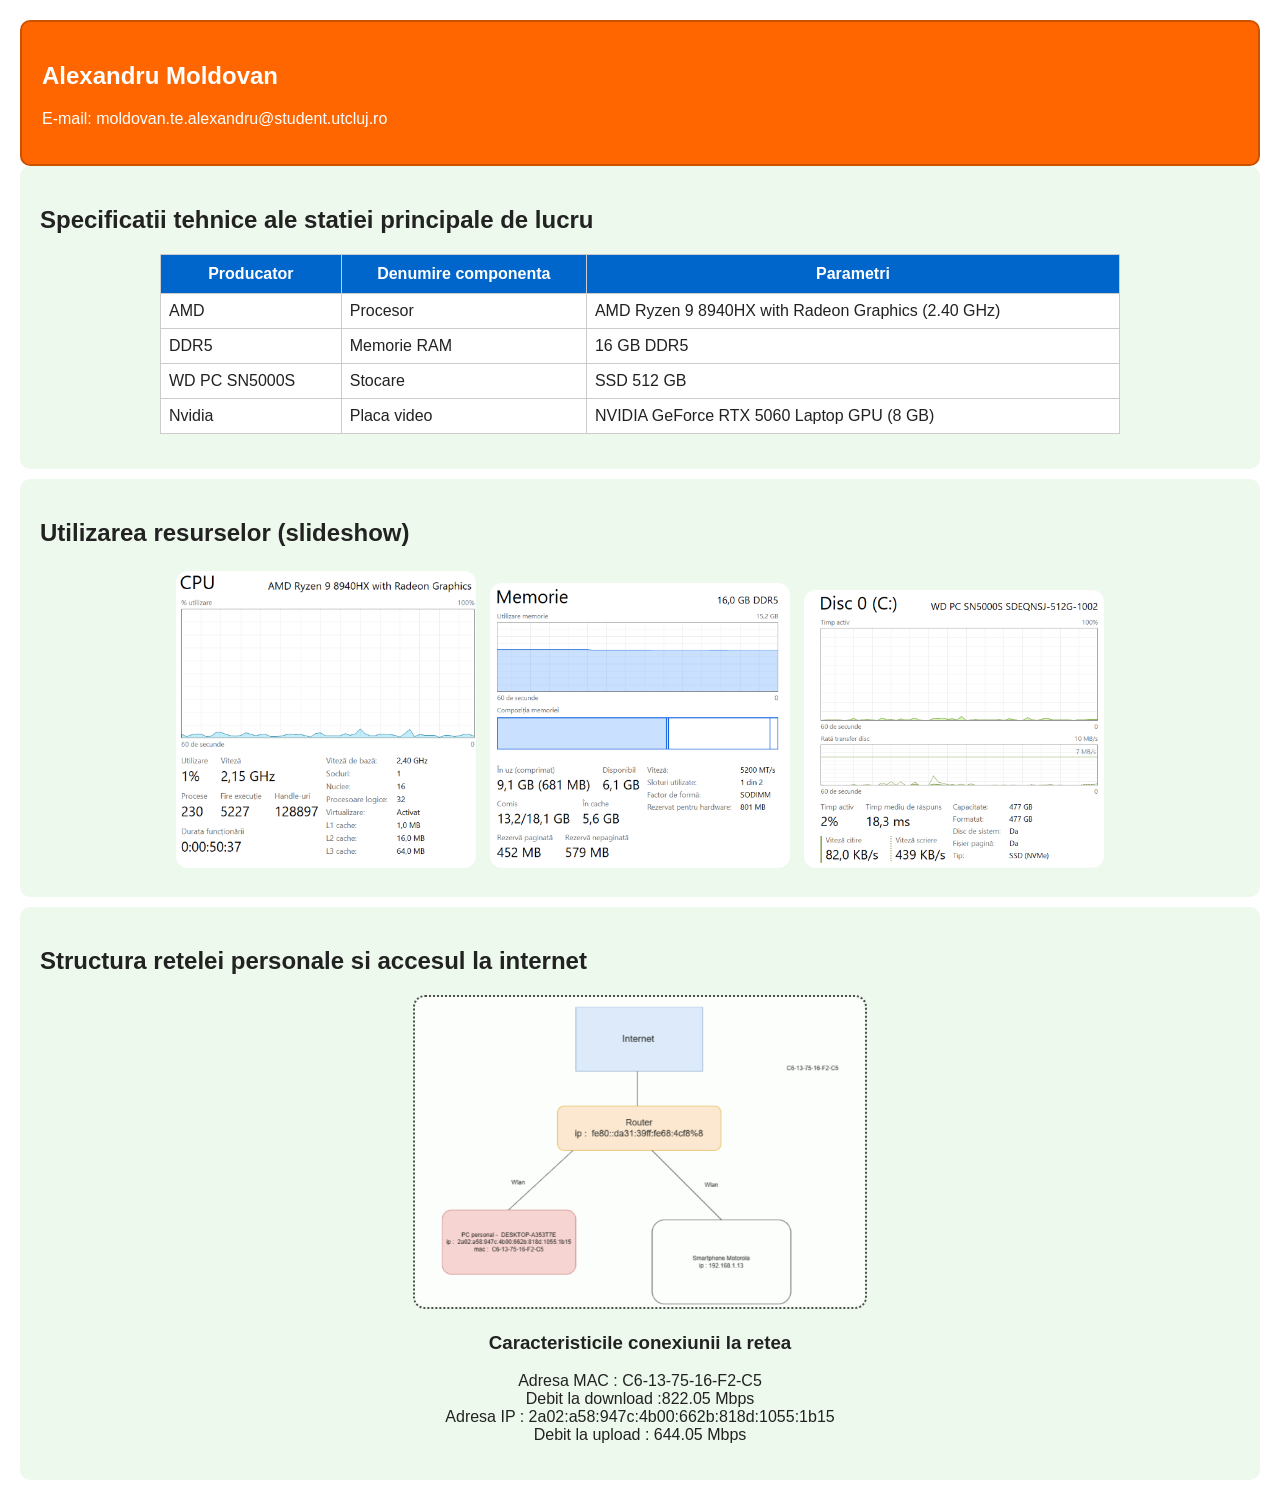
<file: Moldovan_Alexandru/index.html>
<!DOCTYPE html>
<html lang="ro">
<head>
    <meta charset="UTF-8">
    <title>Evaluare UNIT_2 Moldovan Alexandru Gr4_S2</title>
    <link rel="stylesheet" href="CSS.css">
</head>
<body>
	<section id="sectiune-date-personale">
        <h1>Alexandru Moldovan</h1>
        <p>E-mail: moldovan.te.alexandru@student.utcluj.ro</p>
    </section>

    <section id="tabel">
        <h2 id="titlu">Specificatii tehnice ale statiei principale de lucru</h2>
        <table>
            <tr>
                <th>Producator</th>
                <th>Denumire componenta</th>
				<th>Parametri</th>
            </tr>
            <tr>
                <td>AMD</td>
                <td>Procesor</td>
				<td>AMD Ryzen 9 8940HX with Radeon Graphics (2.40 GHz)</td>
            </tr>
			<tr>
                <td>DDR5</td>
                <td>Memorie RAM</td>
				<td>16 GB DDR5</td>
            </tr>
			<tr>
                <td>WD PC SN5000S</td>
                <td>Stocare</td>
				<td>SSD 512 GB</td>
            </tr>
			<tr>
                <td>Nvidia</td>
                <td>Placa video</td>
				<td>NVIDIA GeForce RTX 5060 Laptop GPU (8 GB)</td>
            </tr>
        </table>
    </section>

    <section id="sectiune-galerie">
        <h2 id="titlu">Utilizarea resurselor (slideshow)</h2>
        
        <div id="container-imagini">
            <img src="imagini/CPU.png" alt="Poza 1" class="poza-galerie">
            <img src="imagini/RAM.png" alt="Poza 2" class="poza-galerie">
            <img src="imagini/SSD.png" alt="Poza 3" class="poza-galerie">
        </div>
    </section>
	
	<section id="sectiune-retea">
		<h2 id="titlu">Structura retelei personale si accesul la internet </h2>
		<div class="diagrama">
			<img src="imagini/diagrama.png" alt="Poza 4" class="poza-diagrama">
			<h3>Caracteristicile conexiunii la retea</h3>
				<ul class="lista-retea">
					<li> Adresa MAC : C6-13-75-16-F2-C5 </li>
					<li> Debit la download :822.05 Mbps </li>
					<li> Adresa IP : 2a02:a58:947c:4b00:662b:818d:1055:1b15 </li>
					<li> Debit la upload :  644.05 Mbps</li>
				</ul>
		</div>
	</section>

    <script src="script.js"></script>
</body>
</html>
</file>
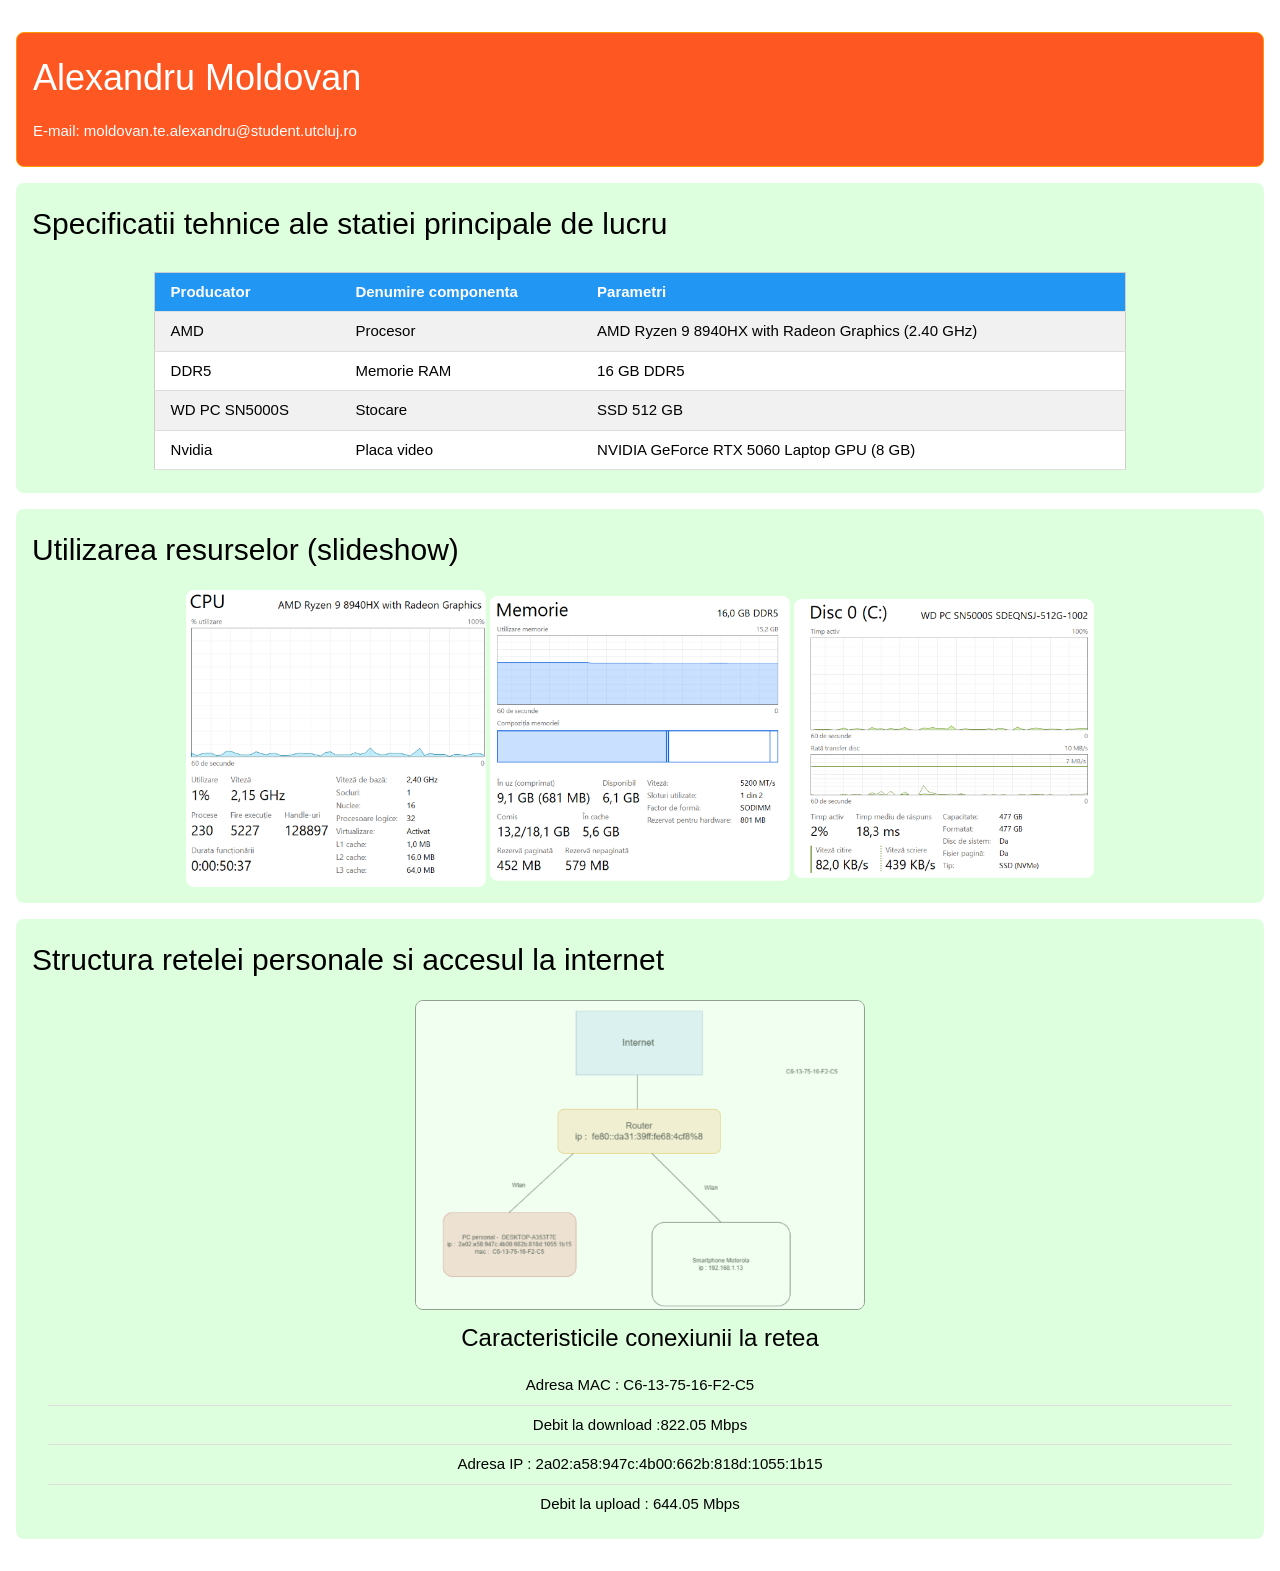
<file: Moldovan_Alexandru_W3/index.html>
<!DOCTYPE html>
<html lang="ro">
<head>
    <meta charset="UTF-8">
    <meta name="viewport" content="width=device-width, initial-scale=1.0">
    <title>Evaluare UNIT_2 Moldovan Alexandru Gr4_S2</title>
    <link rel="stylesheet" href="https://www.w3schools.com/w3css/4/w3.css">
</head>
<body class="w3-container w3-padding-16">

    <section id="sectiune-date-personale" class="w3-panel w3-deep-orange w3-round-large w3-border w3-border-orange w3-padding">
        <h1>Alexandru Moldovan</h1>
        <p>E-mail: moldovan.te.alexandru@student.utcluj.ro</p>
    </section>

    <section id="tabel" class="w3-panel w3-pale-green w3-round-large w3-padding">
        <h2 id="titlu">Specificatii tehnice ale statiei principale de lucru</h2>
        <div class="w3-responsive">
            <table class="w3-table-all w3-margin-top" style="width: 80%; margin: 15px auto;">
                <tr class="w3-blue">
                    <th>Producator</th>
                    <th>Denumire componenta</th>
                    <th>Parametri</th>
                </tr>
                <tr>
                    <td>AMD</td>
                    <td>Procesor</td>
                    <td>AMD Ryzen 9 8940HX with Radeon Graphics (2.40 GHz)</td>
                </tr>
                <tr>
                    <td>DDR5</td>
                    <td>Memorie RAM</td>
                    <td>16 GB DDR5</td>
                </tr>
                <tr>
                    <td>WD PC SN5000S</td>
                    <td>Stocare</td>
                    <td>SSD 512 GB</td>
                </tr>
                <tr>
                    <td>Nvidia</td>
                    <td>Placa video</td>
                    <td>NVIDIA GeForce RTX 5060 Laptop GPU (8 GB)</td>
                </tr>
            </table>
        </div>
    </section>

    <section id="sectiune-galerie" class="w3-panel w3-pale-green w3-round-large w3-padding w3-margin-top">
        <h2 id="titlu">Utilizarea resurselor (slideshow)</h2>

        <div id="container-imagini" class="w3-center w3-padding">
            <img src="imagini/CPU.png" alt="Poza 1" class="poza-galerie w3-image w3-round-large w3-margin-small" style="width: 300px;">
            <img src="imagini/RAM.png" alt="Poza 2" class="poza-galerie w3-image w3-round-large w3-margin-small" style="width: 300px;">
            <img src="imagini/SSD.png" alt="Poza 3" class="poza-galerie w3-image w3-round-large w3-margin-small" style="width: 300px;">
        </div>
    </section>

    <section id="sectiune-retea" class="w3-panel w3-pale-green w3-round-large w3-padding w3-margin-top">
        <h2 id="titlu">Structura retelei personale si accesul la internet </h2>
        <div class="diagrama w3-center w3-padding">
            <img src="imagini/diagrama.png" alt="Poza 4" class="poza-diagrama w3-image w3-round-large w3-border w3-border-dark-grey w3-opacity" style="width: 450px;">
            <h3>Caracteristicile conexiunii la retea</h3>
            <ul class="w3-ul w3-center">
                <li> Adresa MAC : C6-13-75-16-F2-C5 </li>
                <li> Debit la download :822.05 Mbps </li>
                <li> Adresa IP : 2a02:a58:947c:4b00:662b:818d:1055:1b15 </li>
                <li> Debit la upload :  644.05 Mbps</li>
            </ul>
        </div>
    </section>

    <script src="script.js"></script>
</body>
</html>
</file>
<file: Moldovan_Alexandru/CSS.css>
body {
    font-family: Arial, sans-serif;
    color: #222222;
    margin: 20px;
}

#sectiune-date-personale {
    background-color: #ff6600;
    color: #ffffff;
    text-align: left;
    padding: 20px;
	border-radius: 10px;
	border: 2px solid #cc5200;
}
#container-imagini {
    text-align: center;
}

#tabel {
    background-color: #eef9ee;
    padding: 20px;
	border-radius: 10px;
}

#sectiune-galerie, #sectiune-retea {
    background-color: #eef9ee;
    padding: 20px;
    margin-top: 10px;
	border-radius: 10px;
}

table {
    width: 80%;
    border-collapse: collapse;
    margin: 15px auto;
	border-radius: 10px;
}

th {
    background-color: #0066cc;
    color: #ffffff;
    border: 1px solid #cccccc;
    padding: 10px;
}

td {
    border: 1px solid #cccccc;
    padding: 8px;
	background-color: #ffffff;
}

.poza-galerie {
    width: 300px;
    border-radius: 12px;
    margin: 5px;
}

.poza-diagrama {
    width: 450px;
    border-radius: 12px;
    opacity: 0.85;
	border: 2px dotted #333333;
}
.diagrama {
    text-align: center;
}

.lista-retea {
    list-style-type: none;
    padding-left: 0;
}
</file>
